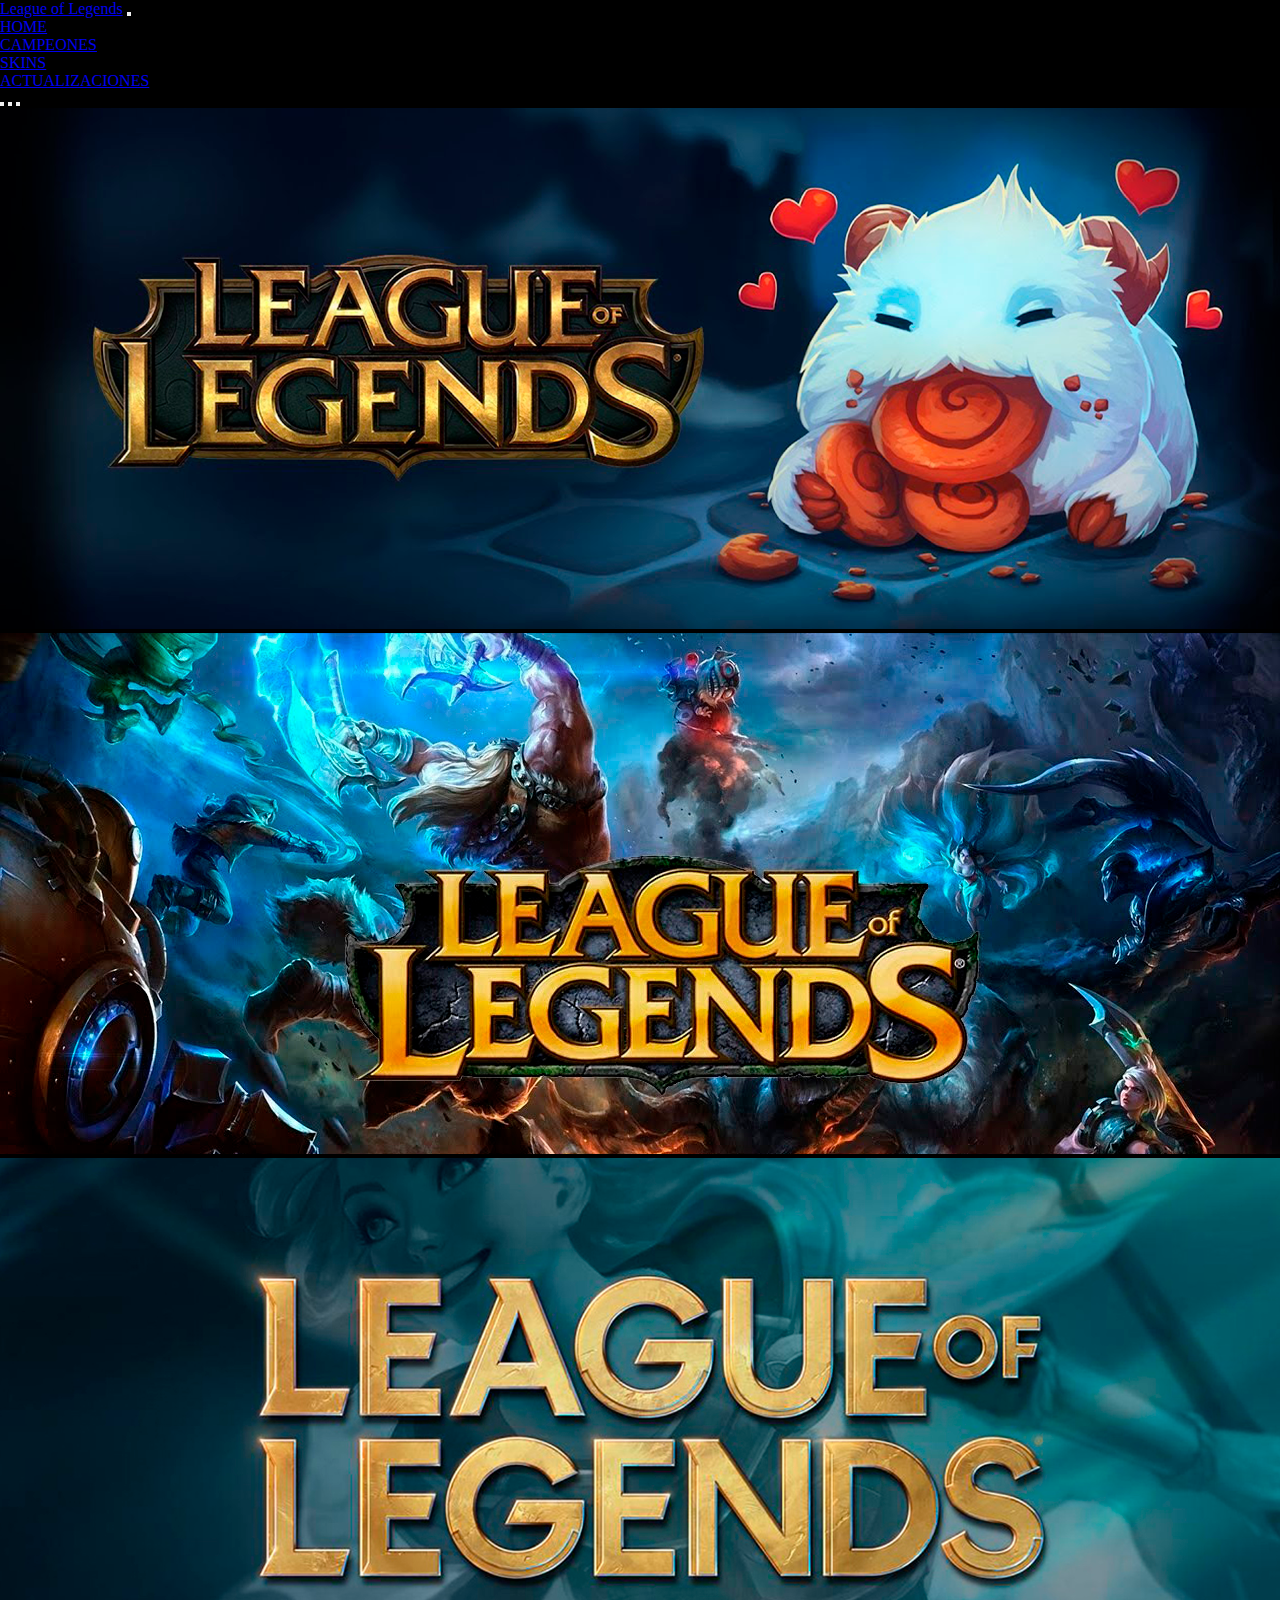
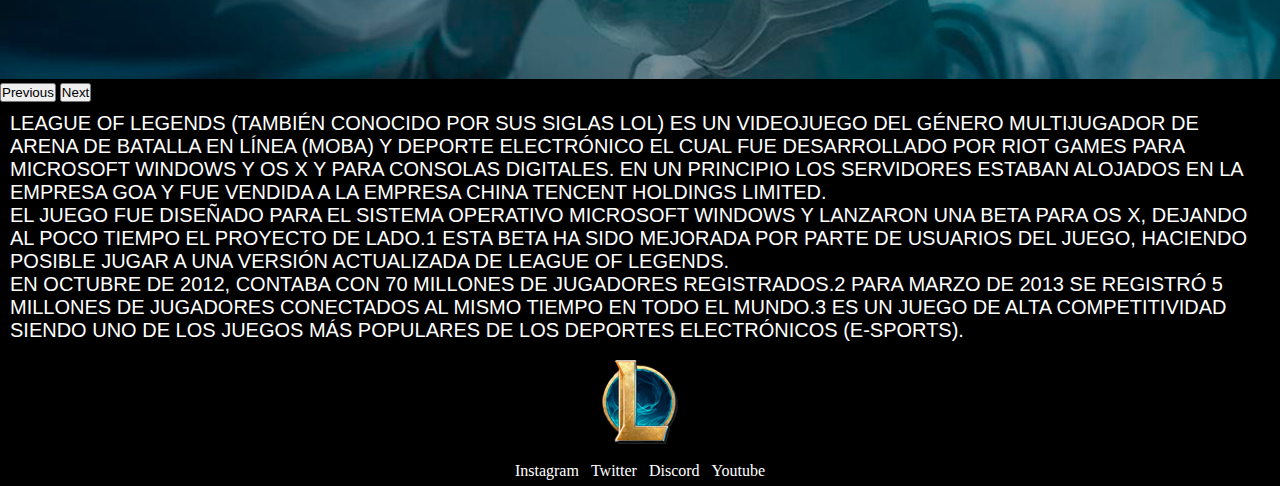
<file: index.html>
<!DOCTYPE html>
<html lang="en">
<head>
    <meta charset="UTF-8">
    <meta http-equiv="X-UA-Compatible" content="IE=edge">
    <meta name="viewport" content="width=device-width, initial-scale=1.0">
    <link href="https://cdn.jsdelivr.net/npm/bootstrap@5.1.3/dist/css/bootstrap.min.css" rel="stylesheet" integrity="sha384-1BmE4kWBq78iYhFldvKuhfTAU6auU8tT94WrHftjDbrCEXSU1oBoqyl2QvZ6jIW3" crossorigin="anonymous">
    <link rel="stylesheet" href="./assets/css/style.css">
    <meta name="description" content="League of Legends es un videojuego del género multijugador de arena de batalla en línea y deporte electrónico el cual fue desarrollado por Riot Games para Microsoft Windows y OS X y para consolas digitales.">
    <title>League of Legends</title>
</head>
<main>
<body>
    <nav class="navbar navbar-expand-lg navbar navbar-dark bg-dark ">
        <div class="container-fluid">
          <a class="navbar-brand" href="./index.html">League of Legends</a>
          <button class="navbar-toggler" type="button" data-bs-toggle="collapse" data-bs-target="#navbarNav" aria-controls="navbarNav" aria-expanded="false" aria-label="Toggle navigation">
            <span class="navbar-toggler-icon"></span>
          </button>
          <div class="collapse navbar-collapse" id="navbarNav">
            <ul class="navbar-nav">
              <li class="nav-item">
                <a class="nav-link" aria-current="page" href="./index.html">HOME</a>
              </li>
              <li class="nav-item">
                <a class="nav-link" href="./pages/campeones.html">CAMPEONES</a>
              </li>
              <li class="nav-item">
                <a class="nav-link" href="./pages/skins.html">SKINS</a>
              </li>
              <li class="nav-item">
                <a class="nav-link" href="./pages/actualizaciones.html">ACTUALIZACIONES</a>
              </li>
            </ul>
          </div>
        </div>
      </nav>

      <div id="carouselExampleIndicators" class="carousel slide" data-bs-ride="carousel">
        <div class="carousel-indicators">
          <button type="button" data-bs-target="#carouselExampleIndicators" data-bs-slide-to="0" class="active" aria-current="true" aria-label="Slide 1"></button>
          <button type="button" data-bs-target="#carouselExampleIndicators" data-bs-slide-to="1" aria-label="Slide 2"></button>
          <button type="button" data-bs-target="#carouselExampleIndicators" data-bs-slide-to="2" aria-label="Slide 3"></button>
        </div>
        <div class="carousel-inner">
          <div class="carousel-item active">
            <img src="./assets/img/1.png" class="d-block w-100" alt="imagenlol">
          </div>
          <div class="carousel-item">
            <img src="./assets/img/2.png" class="d-block w-100" alt="imagenlol">
          </div>
          <div class="carousel-item">
            <img src="./assets/img/3.png" class="d-block w-100" alt="imagenlol">
          </div>
        </div>
        <button class="carousel-control-prev" type="button" data-bs-target="#carouselExampleIndicators" data-bs-slide="prev">
          <span class="carousel-control-prev-icon" aria-hidden="true"></span>
          <span class="visually-hidden">Previous</span>
        </button>
        <button class="carousel-control-next" type="button" data-bs-target="#carouselExampleIndicators" data-bs-slide="next">
          <span class="carousel-control-next-icon" aria-hidden="true"></span>
          <span class="visually-hidden">Next</span>
        </button>
      </div>
      <p class="parrafo text-center">League of Legends (también conocido por sus siglas LoL) es un videojuego del género multijugador de arena de batalla en línea (MOBA) y deporte electrónico el cual fue desarrollado por Riot Games para Microsoft Windows y OS X y para consolas digitales. En un principio los servidores estaban alojados en la empresa GOA y fue vendida a la empresa china Tencent Holdings Limited. <br>
        El juego fue diseñado para el sistema operativo Microsoft Windows y lanzaron una beta para OS X, dejando al poco tiempo el proyecto de lado.1​ Esta beta ha sido mejorada por parte de usuarios del juego, haciendo posible jugar a una versión actualizada de League of Legends.
        <br>
En octubre de 2012, contaba con 70 millones de jugadores registrados.2​ Para marzo de 2013 se registró 5 millones de jugadores conectados al mismo tiempo en todo el mundo.3​ Es un juego de alta competitividad siendo uno de los juegos más populares de los deportes electrónicos (e-sports).
      </p>
    </main>
      <footer class="footer">
        <div class="logoP"><img src="./assets/img/lolo.png" alt="logolol"></div>
        <ul>
            <li>Instagram</li>
            <li>Twitter</li>
            <li>Discord</li>
            <li>Youtube</li>
        </ul>

    </footer>


    <script src="https://cdn.jsdelivr.net/npm/bootstrap@5.1.3/dist/js/bootstrap.bundle.min.js" integrity="sha384-ka7Sk0Gln4gmtz2MlQnikT1wXgYsOg+OMhuP+IlRH9sENBO0LRn5q+8nbTov4+1p" crossorigin="anonymous"></script>
</body>

</html>
</file>
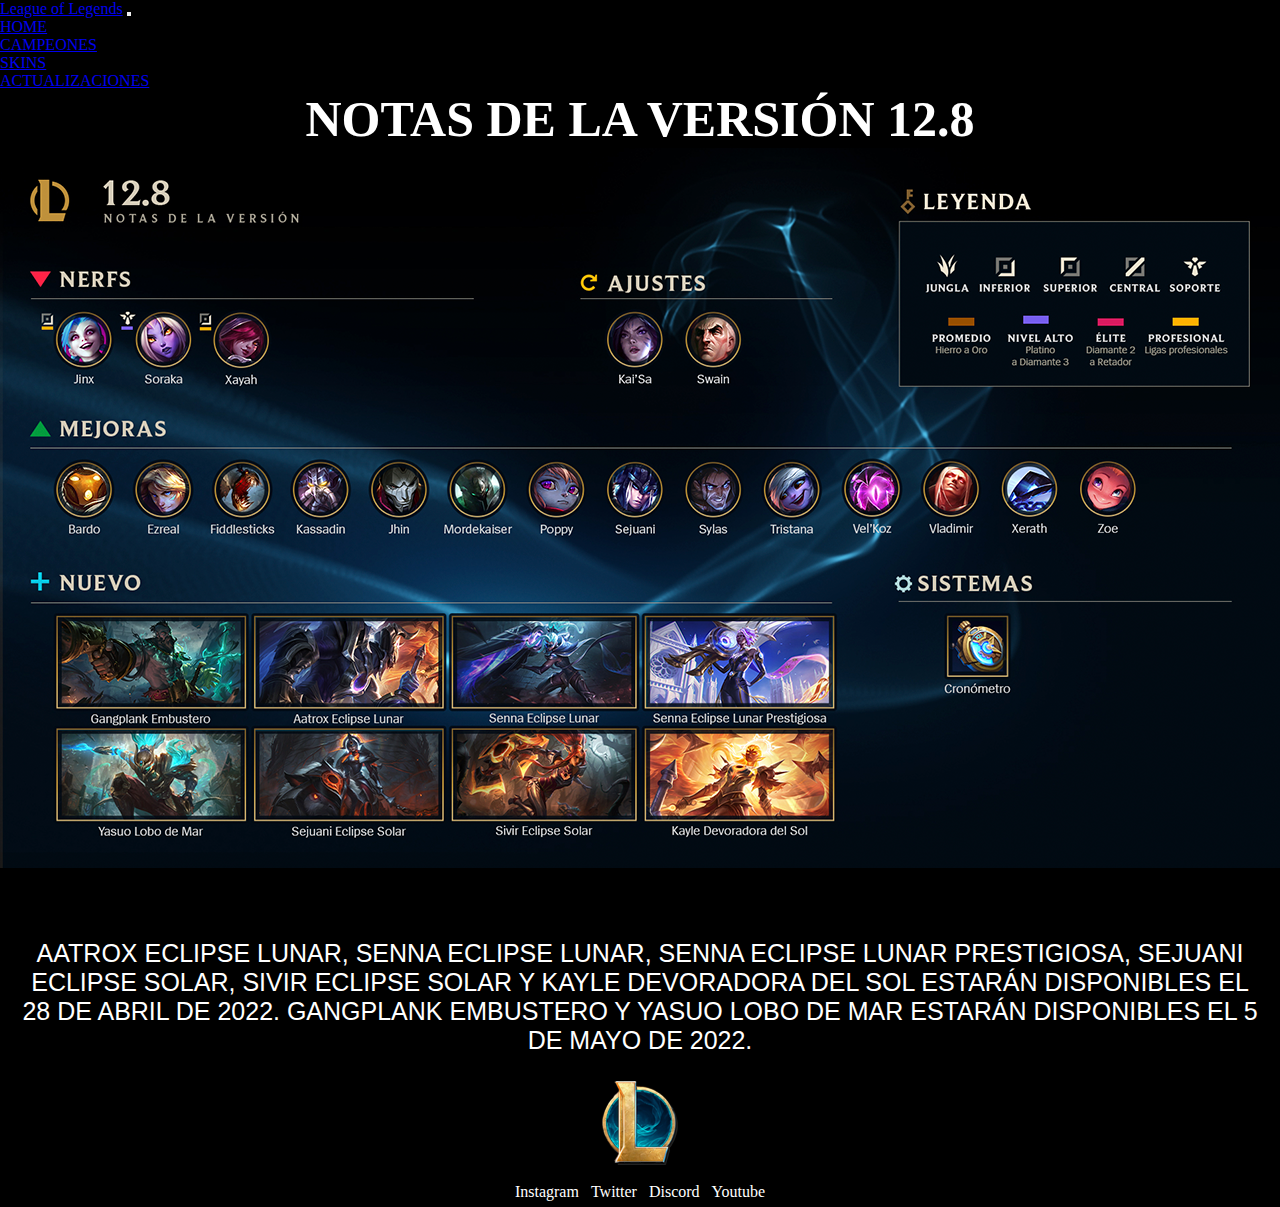
<file: pages/actualizaciones.html>
<!DOCTYPE html>
<html lang="en">
<head>
    <meta charset="UTF-8">
    <meta http-equiv="X-UA-Compatible" content="IE=edge">
    <meta name="viewport" content="width=device-width, initial-scale=1.0">
    <link href="https://cdn.jsdelivr.net/npm/bootstrap@5.1.3/dist/css/bootstrap.min.css" rel="stylesheet" integrity="sha384-1BmE4kWBq78iYhFldvKuhfTAU6auU8tT94WrHftjDbrCEXSU1oBoqyl2QvZ6jIW3" crossorigin="anonymous">
    <link rel="stylesheet" href="../assets/css/style.css">
    <meta name="description" content="League of Legends lanza versiones periódicas que incluyen correcciones, mejoras y nuevo contenido. Este es nuestro programa de versiones planificadas para el 2022.">
    <title>Actualizaciones</title>
</head>
<body>
    <main>
    <nav class="navbar navbar-expand-lg navbar navbar-dark bg-dark ">
        <div class="container-fluid">
          <a class="navbar-brand" href="../index.html">League of Legends</a>
          <button class="navbar-toggler" type="button" data-bs-toggle="collapse" data-bs-target="#navbarNav" aria-controls="navbarNav" aria-expanded="false" aria-label="Toggle navigation">
            <span class="navbar-toggler-icon"></span>
          </button>
          <div class="collapse navbar-collapse" id="navbarNav">
            <ul class="navbar-nav">
              <li class="nav-item">
                <a class="nav-link" aria-current="page" href="../index.html">HOME</a>
              </li>
              <li class="nav-item">
                <a class="nav-link" href="./campeones.html">CAMPEONES</a>
              </li>
              <li class="nav-item">
                <a class="nav-link" href="./skins.html">SKINS</a>
              </li>
              <li class="nav-item">
                <a class="nav-link" href="./actualizaciones.html">ACTUALIZACIONES</a>
              </li>
            </ul>
          </div>
        </div>
      </nav>

      <h1 class="campeones">NOTAS DE LA VERSIÓN 12.8</h1>
      <div class="containerDos">
        <div class="row">
           <div class="center"> <img class="img-fluid" src="../assets/img/actualizacion.png" class="img-fluid" alt="parchelol"></div>
        </div>
        </div>
        <p class="parrafoC">Aatrox Eclipse Lunar, Senna Eclipse Lunar, Senna Eclipse Lunar Prestigiosa, Sejuani Eclipse Solar, Sivir Eclipse Solar y Kayle Devoradora del Sol estarán disponibles el 28 de abril de 2022.

            Gangplank Embustero y Yasuo Lobo de Mar estarán disponibles el 5 de mayo de 2022. </p>
    </main>

      <footer class="footer">
        <div class="logoP"><img src="../assets/img/lolo.png" alt="logolol"></div>
        <ul>
            <li>Instagram</li>
            <li>Twitter</li>
            <li>Discord</li>
            <li>Youtube</li>
        </ul>

    </footer>

    <script src="https://cdn.jsdelivr.net/npm/bootstrap@5.1.3/dist/js/bootstrap.bundle.min.js" integrity="sha384-ka7Sk0Gln4gmtz2MlQnikT1wXgYsOg+OMhuP+IlRH9sENBO0LRn5q+8nbTov4+1p" crossorigin="anonymous"></script>  
</body>
</html>
</file>
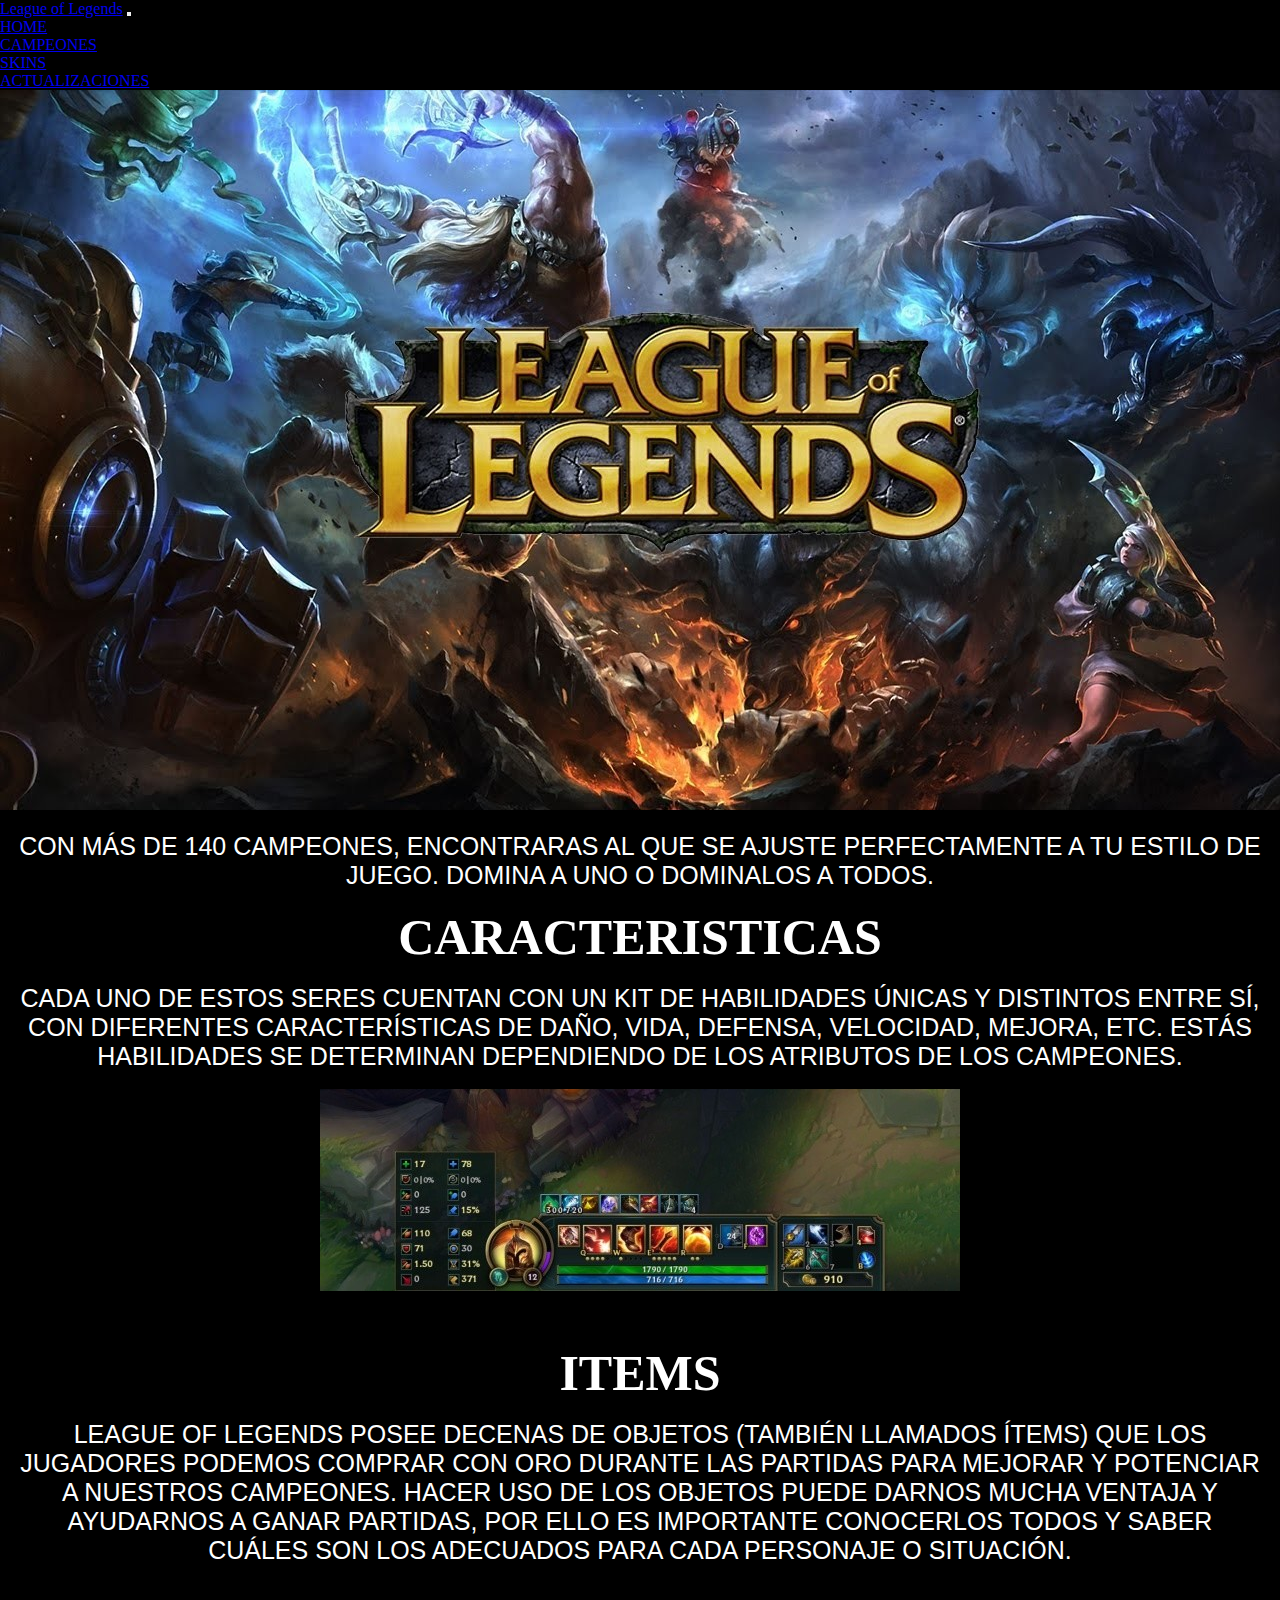
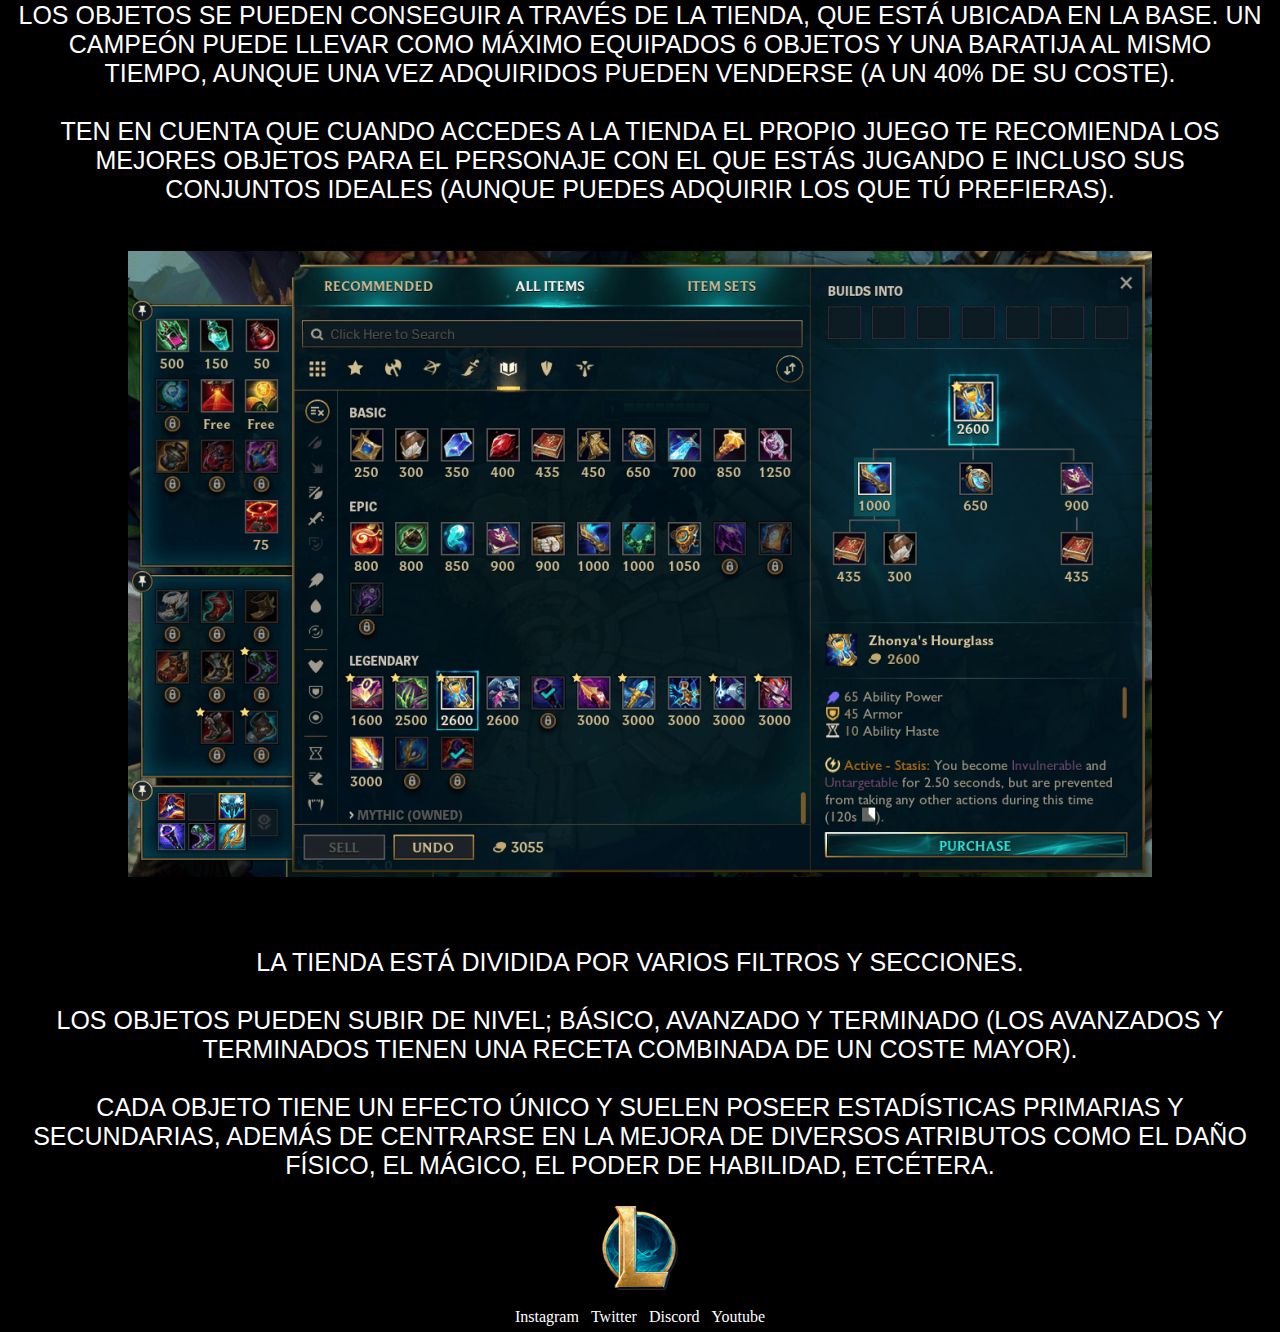
<file: pages/campeones.html>
<!DOCTYPE html>
<html lang="en">
<head>
    <meta charset="UTF-8">
    <meta http-equiv="X-UA-Compatible" content="IE=edge">
    <meta name="viewport" content="width=device-width, initial-scale=1.0">
    <title>League of Legends</title>
    <link href="https://cdn.jsdelivr.net/npm/bootstrap@5.1.3/dist/css/bootstrap.min.css" rel="stylesheet" integrity="sha384-1BmE4kWBq78iYhFldvKuhfTAU6auU8tT94WrHftjDbrCEXSU1oBoqyl2QvZ6jIW3" crossorigin="anonymous">
     <link rel="stylesheet" href="../assets/css/style.css">
     <meta name="description" content="Existen registrados más de 150 campeones, con distintos aspectos que se compran con RP. Cada campeón tiene habilidades y características y clases definidas por el juego, como en un juego de rol. Son seis clases de campeones">
     <title>Campeones</title>
</head>
<main>
<body >
    <nav class="navbar navbar-expand-lg navbar navbar-dark bg-dark ">
        <div class="container-fluid">
          <a class="navbar-brand" href="../index.html">League of Legends</a>
          <button class="navbar-toggler" type="button" data-bs-toggle="collapse" data-bs-target="#navbarNav" aria-controls="navbarNav" aria-expanded="false" aria-label="Toggle navigation">
            <span class="navbar-toggler-icon"></span>
          </button>
          <div class="collapse navbar-collapse" id="navbarNav">
            <ul class="navbar-nav">
              <li class="nav-item">
                <a class="nav-link" aria-current="page" href="../index.html">HOME</a>
              </li>
              <li class="nav-item">
                <a class="nav-link" href="./campeones.html">CAMPEONES</a>
              </li>
              <li class="nav-item">
                <a class="nav-link" href="./skins.html">SKINS</a>
              </li>
              <li class="nav-item">
                <a class="nav-link" href="./actualizaciones.html">ACTUALIZACIONES</a>
              </li>
            </ul>
          </div>
        </div>
      </nav>
     
      <div class="container">
        <div class="row">
           <div class="col-lg 6"> <img class="img-fluid" src="../assets/img/fondocampeones.jpg" class="img-fluid" alt="campeoneslol"></div>
        </div>
        </div>
        <p class="parrafoC text-center">  CON MÁS DE 140 CAMPEONES, ENCONTRARAS AL QUE SE AJUSTE PERFECTAMENTE A TU ESTILO DE JUEGO. DOMINA A UNO O DOMINALOS A TODOS.</p>
        <h2 class="campeones">CARACTERISTICAS</h2>
        <p class="parrafoC">Cada uno de estos seres cuentan con un Kit de habilidades únicas y distintos entre sí, con diferentes características de Daño, Vida, Defensa, Velocidad, Mejora, etc. estás habilidades se determinan dependiendo de los Atributos de los Campeones.</p>
        <div class="containerDos">
          <div class="row">
             <div class="center"> <img class="img-fluid" src="../assets/img/hud.jpg" class="img-fluid" alt="hud lol"></div>
          </div>
          </div>
          <h2 class="campeones">ITEMS</h2>
          <p class="parrafoC">League of Legends posee decenas de objetos (también llamados ítems) que los jugadores podemos comprar con oro durante las partidas para mejorar y potenciar a nuestros campeones. Hacer uso de los objetos puede darnos mucha ventaja y ayudarnos a ganar partidas, por ello es importante conocerlos todos y saber cuáles son los adecuados para cada personaje o situación.</p>

          <p class="parrafoC">Los objetos se pueden conseguir a través de la tienda, que está ubicada en la base. Un campeón puede llevar como máximo equipados 6 objetos y una baratija al mismo tiempo, aunque una vez adquiridos pueden venderse (a un 40% de su coste). <br>
           <br>
            Ten en cuenta que cuando accedes a la tienda el propio juego te recomienda los mejores objetos para el personaje con el que estás jugando e incluso sus conjuntos ideales (aunque puedes adquirir los que tú prefieras). <br>
            <br>
            <div class="containerDos">
              <div class="row">
                 <div class="center"> <img class="img-fluid" src="../assets/img/tienda.png" class="img-fluid" alt="tiendalol"></div>
              </div>
              </div>
            <p class="parrafoC"> La tienda está dividida por varios filtros y secciones. <br>
            <br>
            Los objetos pueden subir de nivel; básico, avanzado y terminado (los avanzados y terminados tienen una receta combinada de un coste mayor). <br>
            <br>
            Cada objeto tiene un efecto único y suelen poseer estadísticas primarias y secundarias, además de centrarse en la mejora de diversos atributos como el daño físico, el mágico, el poder de habilidad, etcétera.</p>
          </main>    
        <footer class="footer">
            <div class="logoP"><img src="../assets/img/lolo.png" alt="logolol"></div>
            <ul>
                <li>Instagram</li>
                <li>Twitter</li>
                <li>Discord</li>
                <li>Youtube</li>
            </ul>
    
        </footer>
    </body>
    
</html>
</file>
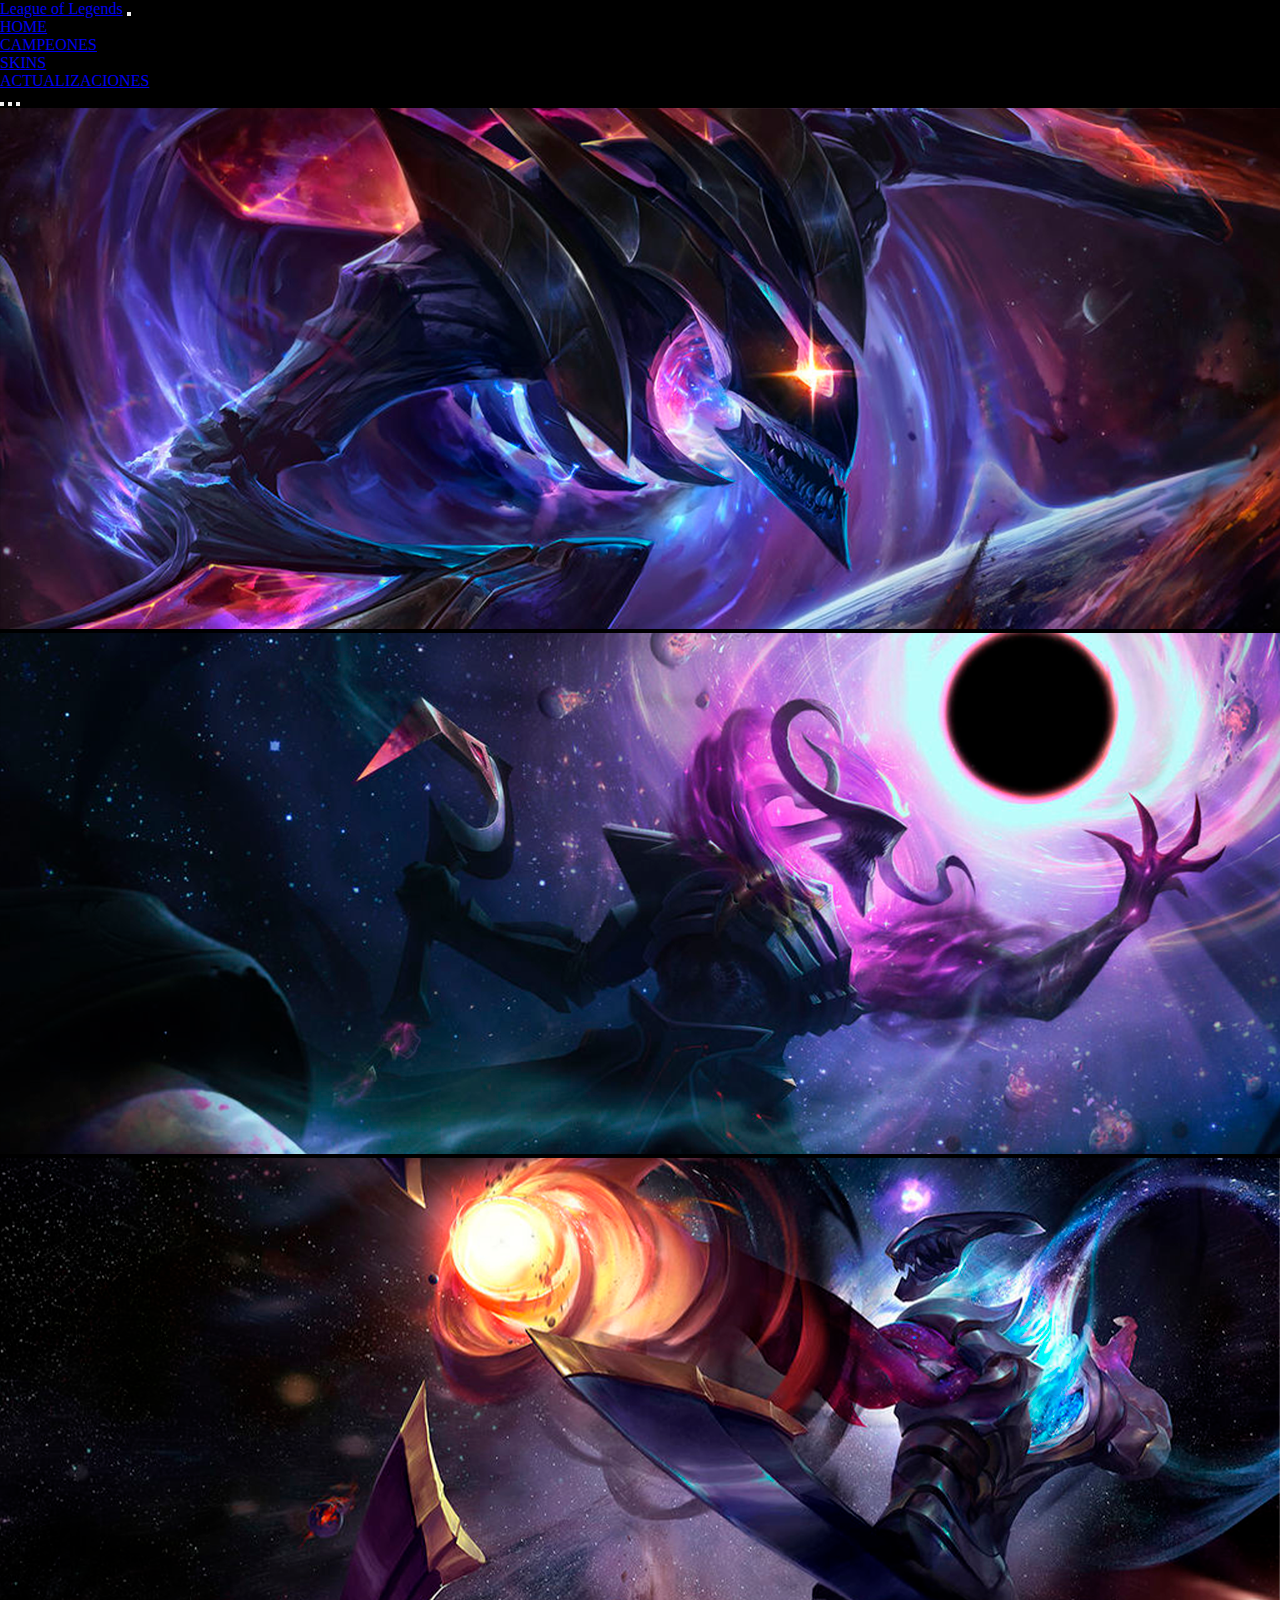
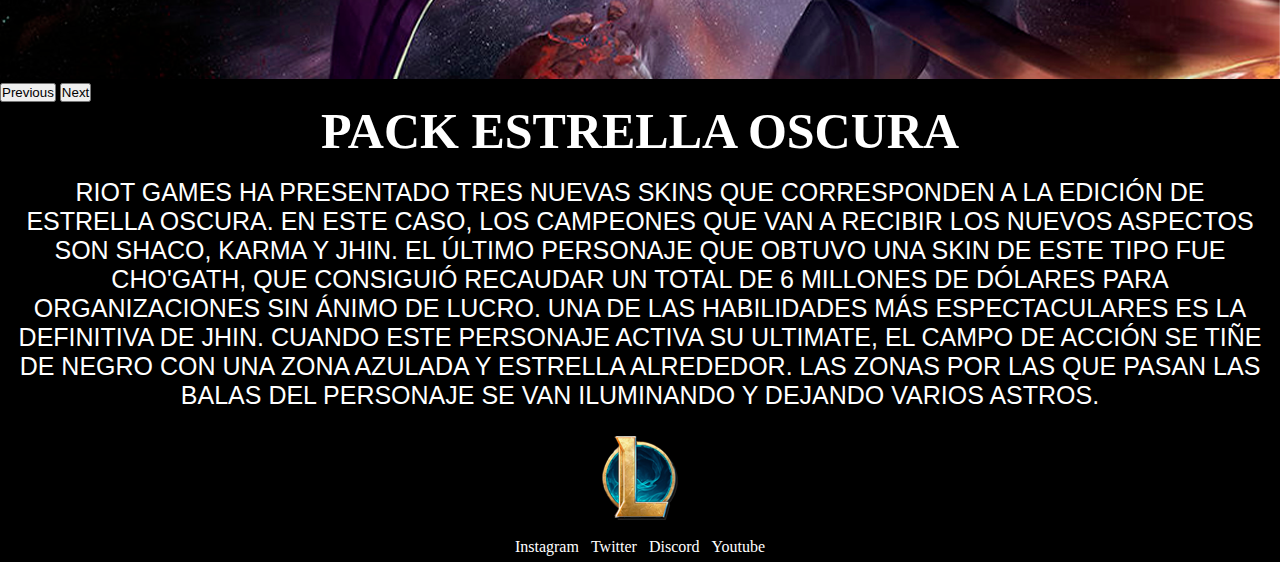
<file: pages/skins.html>
<!DOCTYPE html>
<html lang="en">
<head>
    <meta charset="UTF-8">
    <meta http-equiv="X-UA-Compatible" content="IE=edge">
    <meta name="viewport" content="width=device-width, initial-scale=1.0">
    <link href="https://cdn.jsdelivr.net/npm/bootstrap@5.1.3/dist/css/bootstrap.min.css" rel="stylesheet" integrity="sha384-1BmE4kWBq78iYhFldvKuhfTAU6auU8tT94WrHftjDbrCEXSU1oBoqyl2QvZ6jIW3" crossorigin="anonymous">
    <link rel="stylesheet" href="../assets/css/style.css">
    <meta name="description" content="Una skin de campeón se refiere a una apariencia alternativa y/o combinación de colores para cualquier campeón de League of Legends.
La mayoría de los aspectos se pueden comprar en la Riot Store del cliente del juego usandoRP RP RP , mientras que algunos solo están disponibles por tiempo limitado, y algunos muy selectos no se pueden obtener aparte del momento en que se lanzaron por primera vez.">
    <title>Skins</title>
</head>
<body>
    <main>
    <nav class="navbar navbar-expand-lg navbar navbar-dark bg-dark ">
        <div class="container-fluid">
          <a class="navbar-brand" href="../index.html">League of Legends</a>
          <button class="navbar-toggler" type="button" data-bs-toggle="collapse" data-bs-target="#navbarNav" aria-controls="navbarNav" aria-expanded="false" aria-label="Toggle navigation">
            <span class="navbar-toggler-icon"></span>
          </button>
          <div class="collapse navbar-collapse" id="navbarNav">
            <ul class="navbar-nav">
              <li class="nav-item">
                <a class="nav-link" aria-current="page" href="../index.html">HOME</a>
              </li>
              <li class="nav-item">
                <a class="nav-link" href="./campeones.html">CAMPEONES</a>
              </li>
              <li class="nav-item">
                <a class="nav-link" href="./skins.html">SKINS</a>
              </li>
              <li class="nav-item">
                <a class="nav-link" href="./actualizaciones.html">ACTUALIZACIONES</a>
              </li>
            </ul>
          </div>
        </div>
      </nav>

      <div id="carouselExampleIndicators" class="carousel slide" data-bs-ride="carousel">
        <div class="carousel-indicators">
          <button type="button" data-bs-target="#carouselExampleIndicators" data-bs-slide-to="0" class="active" aria-current="true" aria-label="Slide 1"></button>
          <button type="button" data-bs-target="#carouselExampleIndicators" data-bs-slide-to="1" aria-label="Slide 2"></button>
          <button type="button" data-bs-target="#carouselExampleIndicators" data-bs-slide-to="2" aria-label="Slide 3"></button>
        </div>
        <div class="carousel-inner">
          <div class="carousel-item active">
            <img src="../assets/img/skin 1.png" class="d-block w-100" alt="skinlol">
          </div>
          <div class="carousel-item">
            <img src="../assets/img/skin 2.png" class="d-block w-100" alt="skinlol">
          </div>
          <div class="carousel-item">
            <img src="../assets/img/skin 3.png" class="d-block w-100" alt="skinlol">
          </div>
        </div>
        <button class="carousel-control-prev" type="button" data-bs-target="#carouselExampleIndicators" data-bs-slide="prev">
          <span class="carousel-control-prev-icon" aria-hidden="true"></span>
          <span class="visually-hidden">Previous</span>
        </button>
        <button class="carousel-control-next" type="button" data-bs-target="#carouselExampleIndicators" data-bs-slide="next">
          <span class="carousel-control-next-icon" aria-hidden="true"></span>
          <span class="visually-hidden">Next</span>
        </button>
      </div>
      <h1 class="campeones">PACK ESTRELLA OSCURA</h1>
      <P class="parrafoC">Riot Games ha presentado tres nuevas skins que corresponden a la edición de estrella oscura. En este caso, los campeones que van a recibir los nuevos aspectos son Shaco, Karma y Jhin. El último personaje que obtuvo una skin de este tipo fue Cho'Gath, que consiguió recaudar un total de 6 millones de dólares para organizaciones sin ánimo de lucro. 

        Una de las habilidades más espectaculares es la definitiva de Jhin. Cuando este personaje activa su ultimate, el campo de acción se tiñe de negro con una zona azulada y estrella alrededor. Las zonas por las que pasan las balas del personaje se van iluminando y dejando varios astros. </P>
    </main>

      <footer class="footer">
        <div class="logoP"><img src="../assets/img/lolo.png" alt="logolol"></div>
        <ul>
            <li>Instagram</li>
            <li>Twitter</li>
            <li>Discord</li>
            <li>Youtube</li>
        </ul>

    </footer>

    <script src="https://cdn.jsdelivr.net/npm/bootstrap@5.1.3/dist/js/bootstrap.bundle.min.js" integrity="sha384-ka7Sk0Gln4gmtz2MlQnikT1wXgYsOg+OMhuP+IlRH9sENBO0LRn5q+8nbTov4+1p" crossorigin="anonymous"></script>  
</body>
</html>
</file>
<file: assets/css/style.css>
* {
  margin: 0;
  padding: 0;
}

.parrafo, .parrafoC {
  padding: 10px;
  color: white;
  font-size: 20px;
  font-family: 'Franklin Gothic Medium', 'Arial Narrow', Arial, sans-serif;
  text-transform: uppercase;
}

.parrafoC {
  padding: 18px;
  font-size: 25px;
  text-align: center;
}

.footer {
  grid-area: pie;
  display: flex;
  flex-direction: column;
  align-items: center;
  background-color: black;
}

.footer ul {
  display: flex;
  list-style: none;
  justify-content: space-around;
  color: #ffff;
}

.footer ul li {
  margin: 3px;
  padding: 3px;
}

.campeones {
  display: flex;
  justify-content: center;
  color: white;
  font-size: 50px;
  font-family: fantasy;
}

body {
  background-color: black;
}

.containerDos {
  display: flex;
  justify-content: center;
  align-items: center;
  margin-bottom: 49px;
}
</file>
